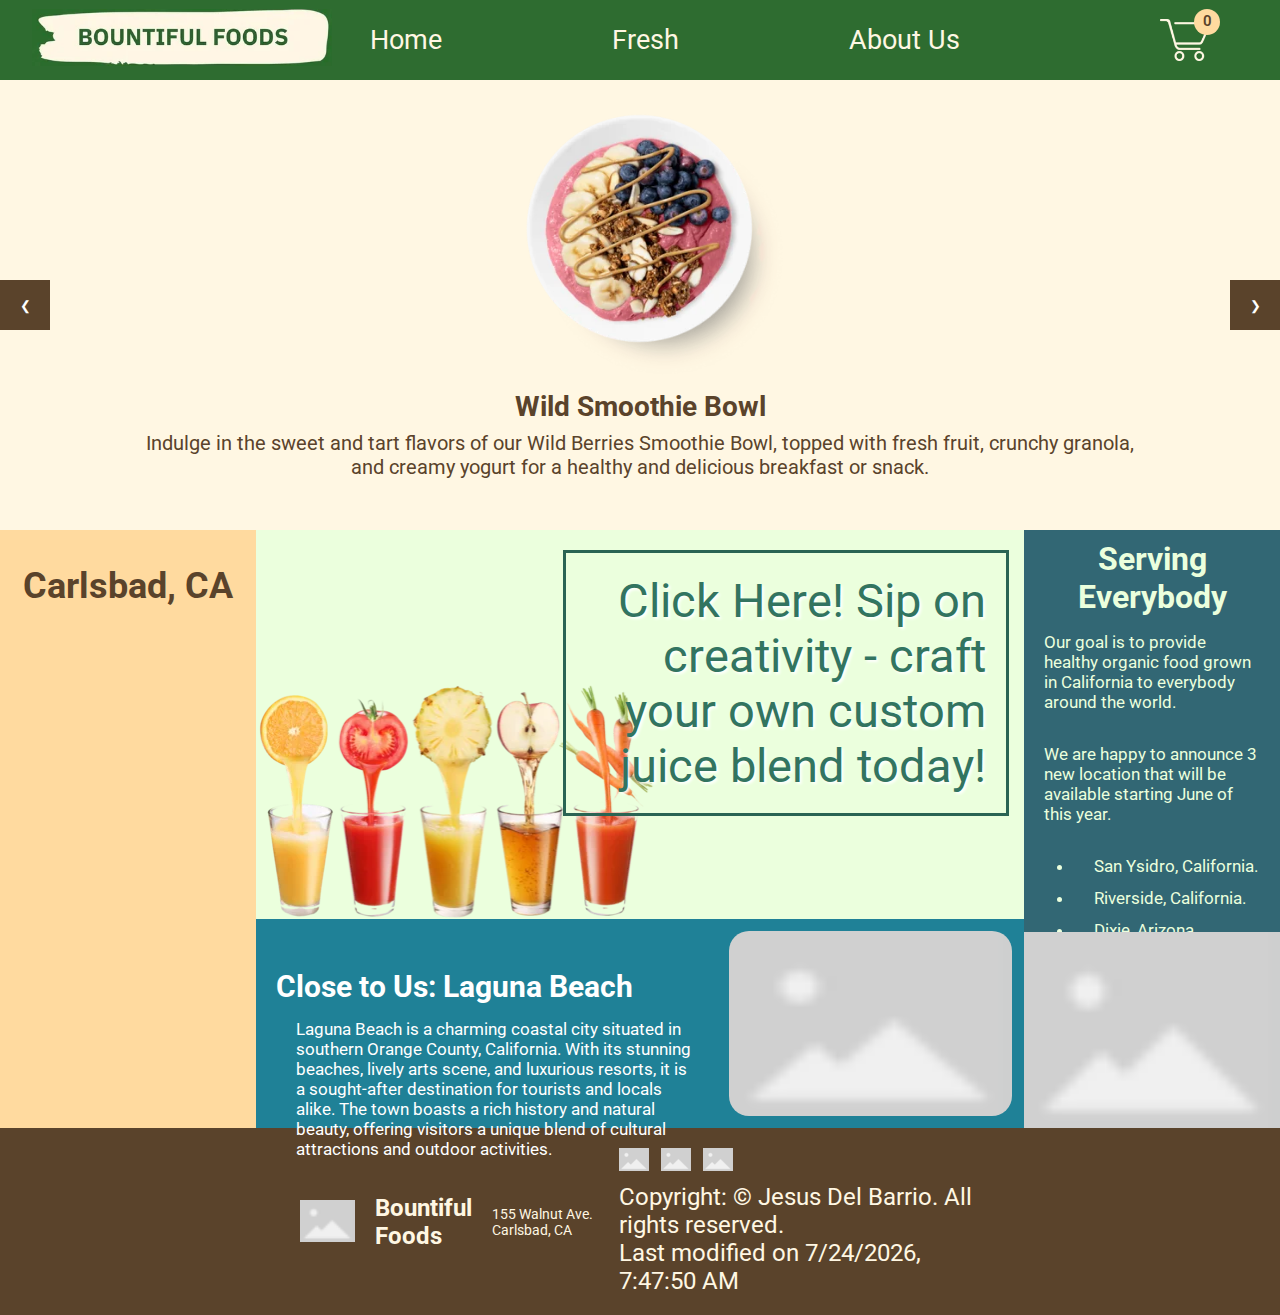
<file: index.html>
<!DOCTYPE html>
<html lang="en">
<head>
    <meta charset="UTF-8">
    <meta name="viewport" content="width=device-width, initial-scale=1.0">
    <meta name="description" content="Discover fresh, healthy, and locally sourced foods from Bountiful Foods. Our organic produce, fruit drinks, and fruit bags are made to order and conveniently available at our Carlsbad storefront and food trucks along the coast from LA to San Diego. Join us in supporting healthy eating and the bounty of local farming.">
    <meta name="keywords" content="Organic foods,
    Locally grown produce,
    Healthy eating options,
    Food trucks,
    Fresh fruit drinks">
    <meta name="author" content="Jesus Del Barrio">
    <title>Home | Bountiful Foods</title>
    <link rel="stylesheet" href="styles/large.css">
    <link rel="stylesheet" href="styles/medium.css">
    <link rel="stylesheet" href="styles/small.css">
    <link rel="icon" type="image/ico" href="images/favicon.ico">
</head>
<body>
    <header class="header">
        <nav class="navbar" id="navi">
            <a href="index.html" class="nav-logo"><img id="logo" alt="Bountiful Foods Logo" src="images/logo.webp"></a>
            <ul class="nav-menu">
                <li class="nav-item">
                    <a href="index.html" class="nav-link">Home</a>
                </li>
                <li class="nav-item">
                    <a href="fresh.html" class="nav-link">Fresh</a>
                </li>
                <li class="nav-item">
                    <a href="about_us.html" class="nav-link">About Us</a>
                </li>              
            </ul>
            <div class="cart-w">
                <div class="order-wrapper"><p class="order-counter">0</p></div>
                <img src="images/cart.png" alt="our cart">
            </div>
            <div class="hamburger">
                <span class="bar"></span>
                <span class="bar"></span>
                <span class="bar"></span>
            </div>
        </nav>
</header>
    <main>
        <div class="carousel-container">
            <div class="carousel">
              <!-- Product items will be dynamically added here -->
            </div>
            <button class="carousel-prev">&#10094;</button>
            <button class="carousel-next">&#10095;</button>
        </div>
        <div class="sections-grid">
            <div class="weather-card">
                <div class="weather-card-main">
                    <h2>Carlsbad, CA</h2>
                    <p class="temperature"></p>
                    <p class="description"></p>
                    <p class="humidity"></p>
                </div>
                <div class="forecast">
                    <div>
                        <p class="day"></p>
                        <p class="temp"></p>
                    </div>
                    <div>
                        <p class="day"></p>
                        <p class="temp"></p>
                    </div>
                    <div>
                        <p class="day"></p>
                        <p class="temp"></p>
                    </div>
                </div>
            </div>
            <div class="call-action">
                <div class="call-action-left">
                    <img src="images/call.webp" alt="Many kinds of juices">
                </div>
                <div class="call-action-right">
                    <a href="fresh.html">
                        Click Here! Sip on creativity - craft your own custom juice blend today!
                    </a>
                </div>
            </div>
            <div class="locations">
                <h2>Serving Everybody</h2>
                <p>Our goal is to provide healthy organic food grown in California to everybody around the world.</p>
                <p>We are happy to announce 3 new location that will be available starting June of this year.</p>
                <ul>
                    <li class="li-loc">San Ysidro, California.</li>
                    <li class="li-loc">Riverside, California.</li>
                    <li class="li-loc">Dixie, Arizona.</li>
                </ul>
                <img data-src="images/workers.webp" src="images/place.png" alt="Workers from Bountiful Foods" loading="lazy">
            </div>
            <div class="coastal-areas">
                <div class="coastal-text">
                    <h2>Close to Us: Laguna Beach</h2>
                    <p>Laguna Beach is a charming coastal city situated in southern Orange County, California. 
                        With its stunning beaches, lively arts scene, and luxurious resorts, it is a sought-after 
                        destination for tourists and locals alike. The town boasts a rich history and natural beauty, 
                        offering visitors a unique blend of cultural attractions and outdoor activities.</p>
                </div>
               
                <div class="coastal-img"><img data-src="images/laguna-beach.webp" src="images/place.png" alt="Laguna Beach" loading="lazy"></div>
            </div>
        </div>
    </main>
    <footer>
        <div class="footer-left">
          <img data-src="images/logof.png" src="images/place.png" alt="Logo" loading="lazy">
        </div>
        <p class="footer-name">Bountiful Foods</p>
        <p class="footer-main-loc">155 Walnut Ave. Carlsbad, CA</p>
        <div class="footer-right">
          <div class="social-media">
            <a href="https://facebook.com"><img data-src="images/facebook.png" src="images/place.png" alt="Facebook" loading="lazy"></a>
            <a href="https://twitter.com"><img data-src="images/twitter.png" src="images/place.png" alt="Twitter" loading="lazy"></a>
            <a href="https://instagram.com"><img data-src="images/instagram.png" src="images/place.png" alt="Instagram" loading="lazy"></a>
          </div>
          <div class="footer-text">
            <p>Copyright: © Jesus Del Barrio. All rights reserved.</p>
            <p id="last-mod">.</p>
          </div>
        </div>
      </footer>
      <script src="scripts/car.js"></script>
    <script src="scripts/main.js"></script>
    <script src="scripts/weather.js"></script>
</body>
</html>
</file>
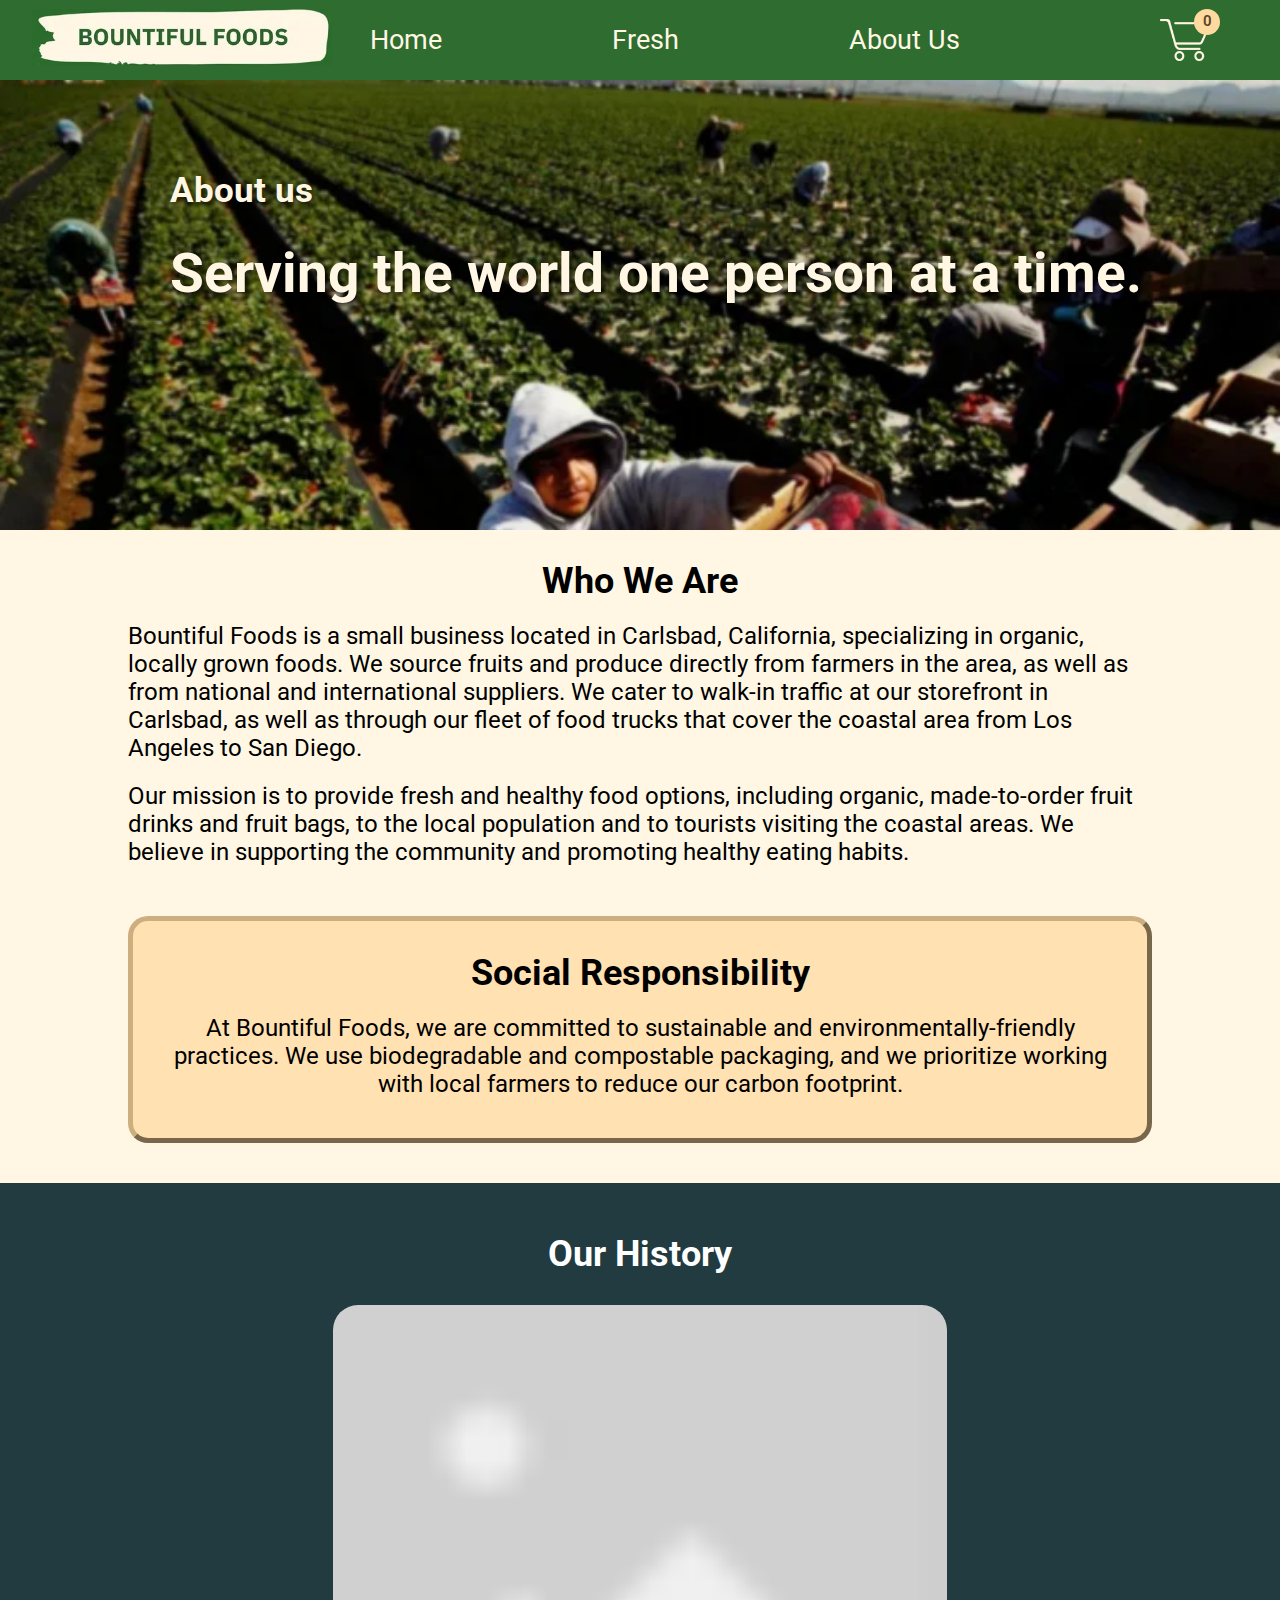
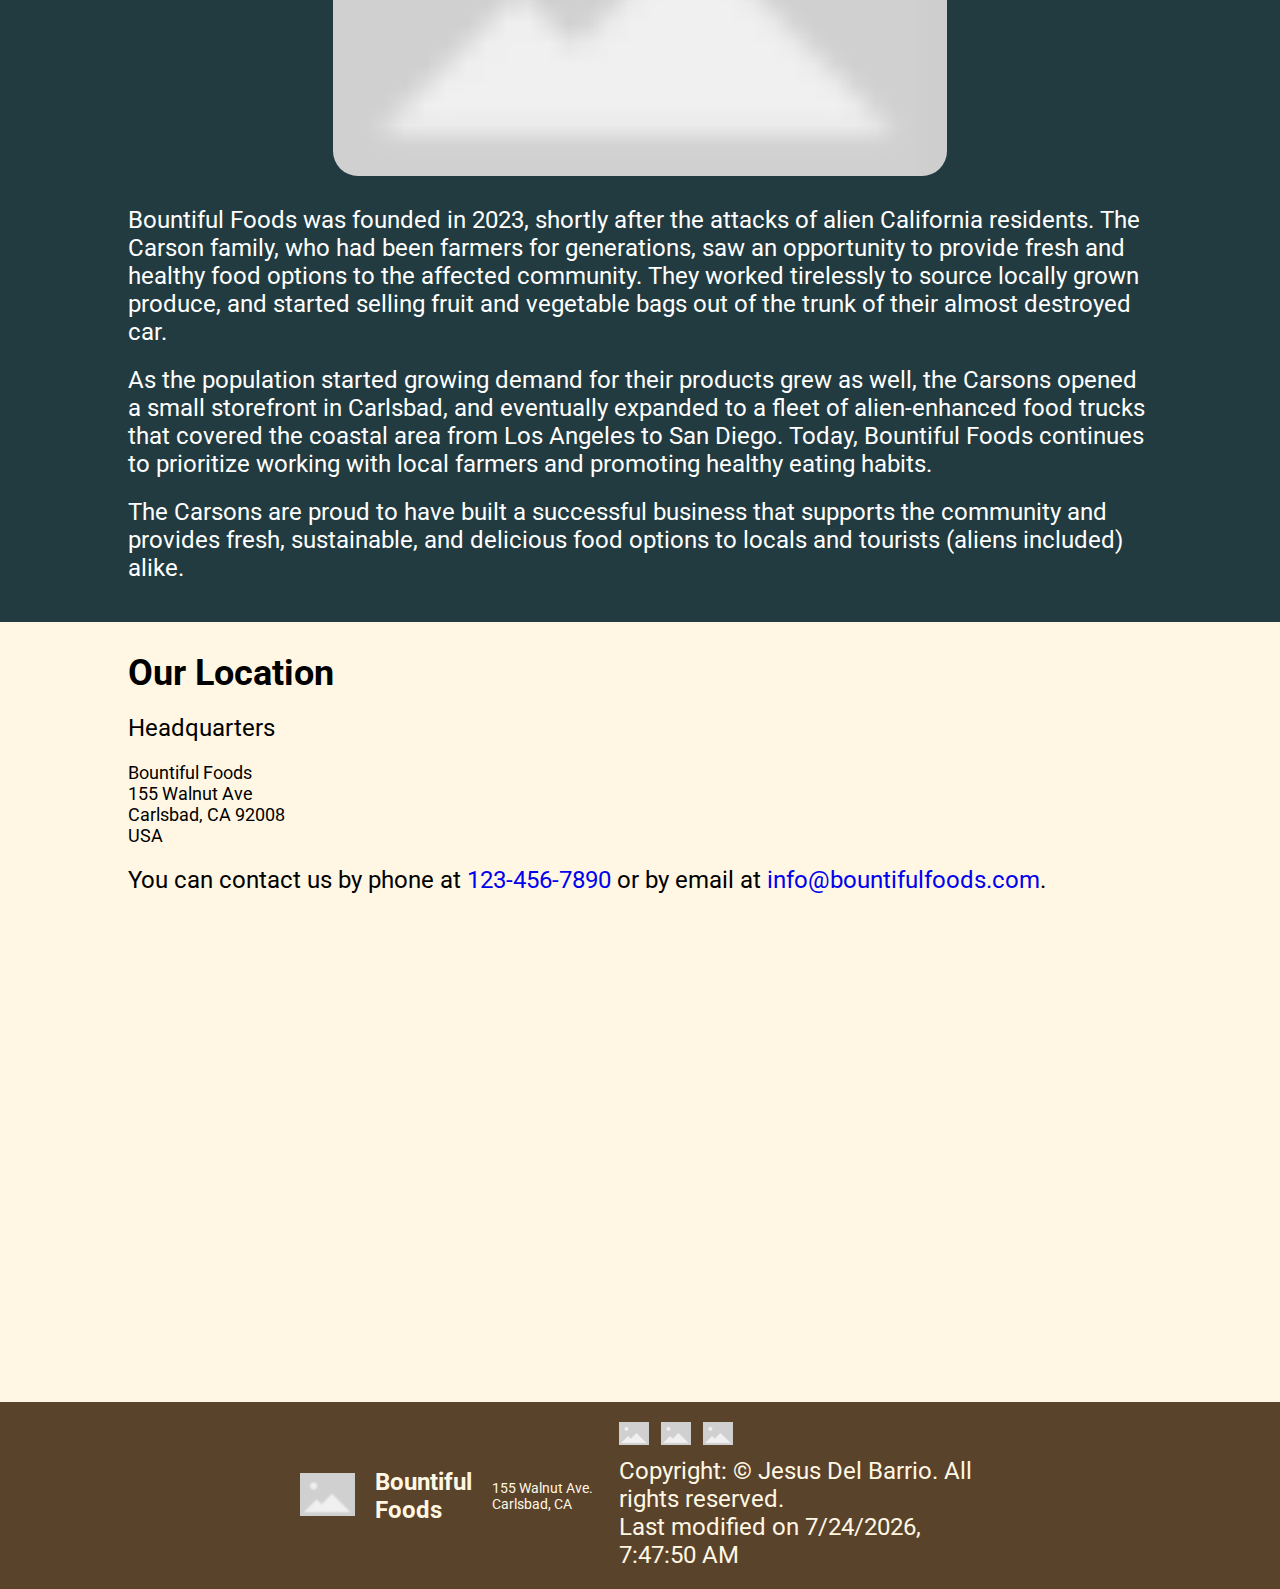
<file: about_us.html>
<!DOCTYPE html>
<html lang="en">
<head>
    <meta charset="UTF-8">
    <meta name="viewport" content="width=device-width, initial-scale=1.0">
    <meta name="description" content="Learn about Bountiful Foods, a small business specializing in organic, locally grown foods.">
    <meta name="author" content="Jesus Del Barrio">
    <title>About Us | Bountiful Foods</title>
    <link rel="stylesheet" href="styles/large.css">
    <link rel="stylesheet" href="styles/medium.css">
    <link rel="stylesheet" href="styles/small.css">
    <link rel="icon" type="image/ico" href="images/favicon.ico">
</head>
<body>
    <header class="header">
        <nav class="navbar" id="navi">
            <a href="index.html" class="nav-logo"><img id="logo" alt="Bountiful Foods Logo" src="images/logo.webp"></a>
            <ul class="nav-menu">
                <li class="nav-item">
                    <a href="index.html" class="nav-link">Home</a>
                </li>
                <li class="nav-item">
                    <a href="fresh.html" class="nav-link">Fresh</a>
                </li>
                <li class="nav-item">
                    <a href="about_us.html" class="nav-link">About Us</a>
                </li>              
            </ul>
            <div class="cart-w">
                <div class="order-wrapper"><p class="order-counter">0</p></div>
                <img src="images/cart.png" alt="our cart">
            </div>
            <div class="hamburger">
                <span class="bar"></span>
                <span class="bar"></span>
                <span class="bar"></span>
            </div>
        </nav>
</header>
    <main>
        <div class="about-main">
        <section class="about-banner">
            <div class="banner-text">
                <h3>About us</h3>
                <h1>Serving the world one person at a time. </h1>
            </div>
        </section>
        <section id="company-overview">
            <h1>Who We Are</h1>
            <p>Bountiful Foods is a small business located in Carlsbad, California, specializing in organic, locally grown foods. We source fruits and produce directly from farmers in the area, as well as from national and international suppliers. We cater to walk-in traffic at our storefront in Carlsbad, as well as through our fleet of food trucks that cover the coastal area from Los Angeles to San Diego.</p>
            <p>Our mission is to provide fresh and healthy food options, including organic, made-to-order fruit drinks and fruit bags, to the local population and to tourists visiting the coastal areas. We believe in supporting the community and promoting healthy eating habits.</p>
        </section>

        <section id="social-responsibility">
            <h1>Social Responsibility</h1>
            <p>At Bountiful Foods, we are committed to sustainable and environmentally-friendly practices. We use biodegradable and compostable packaging, and we prioritize working with local farmers to reduce our carbon footprint.</p>
        </section>

        <section id="history">
            <h1>Our History</h1>
            <img data-src="images/carson_sr.webp" src="images/place.png" alt="Tucker Carson emerging from the field" loading="lazy">
            <p>Bountiful Foods was founded in 2023, shortly after the attacks of alien California residents. The Carson family, who had been farmers for generations, saw an opportunity to provide fresh and healthy food options to the affected community. They worked tirelessly to source locally grown produce, and started selling fruit and vegetable bags out of the trunk of their almost destroyed car.</p>
            <p>As the population started growing demand for their products grew as well, the Carsons opened a small storefront in Carlsbad, and eventually expanded to a fleet of alien-enhanced food trucks that covered the coastal area from Los Angeles to San Diego. Today, Bountiful Foods continues to prioritize working with local farmers and promoting healthy eating habits.</p>
            <p>The Carsons are proud to have built a successful business that supports the community and provides fresh, sustainable, and delicious food options to locals and tourists (aliens included) alike.</p>
        </section>

        <section id="location">
            <h2>Our Location</h2>
            <p>Headquarters</p>
            <address>
                Bountiful Foods<br>
                155 Walnut Ave<br>
                Carlsbad, CA 92008<br>
                USA<br>
            </address>
            <p>You can contact us by phone at <a href="tel:123-456-7890">123-456-7890</a> or by email at <a href="mailto:info@bountifulfoods.com">info@bountifulfoods.com</a>.</p>
            <iframe src="https://www.google.com/maps/embed?pb=!1m18!1m12!1m3!1d13428.456062173814!2d-117.35070841732735!3d33.163647257465355!2m3!1f0!2f0!3f0!3m2!1i1024!2i768!4f13.1!3m3!1m2!1s0x80dc707ee559fde7%3A0x77f369bfe1fd052!2s155%20Walnut%20Ave%2C%20Carlsbad%2C%20CA%2092008%2C%20USA!5e0!3m2!1sen!2sus!4v1650053069852!5m2!1sen!2sus" width="600" height="450" style="border:0;" allowfullscreen="" loading="lazy"></iframe>
        </section>
    </div>
    </main>
    <footer>
        <div class="footer-left">
          <img data-src="images/logof.png" src="images/place.png" alt="Logo" loading="lazy">
        </div>
        <p class="footer-name">Bountiful Foods</p>
        <p class="footer-main-loc">155 Walnut Ave. Carlsbad, CA</p>
        <div class="footer-right">
          <div class="social-media">
            <a href="https://facebook.com"><img data-src="images/facebook.png" src="images/place.png" alt="Facebook" loading="lazy"></a>
            <a href="https://twitter.com"><img data-src="images/twitter.png" src="images/place.png" alt="Twitter" loading="lazy"></a>
            <a href="https://instagram.com"><img data-src="images/instagram.png" src="images/place.png" alt="Instagram" loading="lazy"></a>
          </div>
          <div class="footer-text">
            <p>Copyright: © Jesus Del Barrio. All rights reserved.</p>
            <p id="last-mod">.</p>
          </div>
        </div>
      </footer>
    <script src="scripts/main.js"></script>
</body>
</html>
</file>
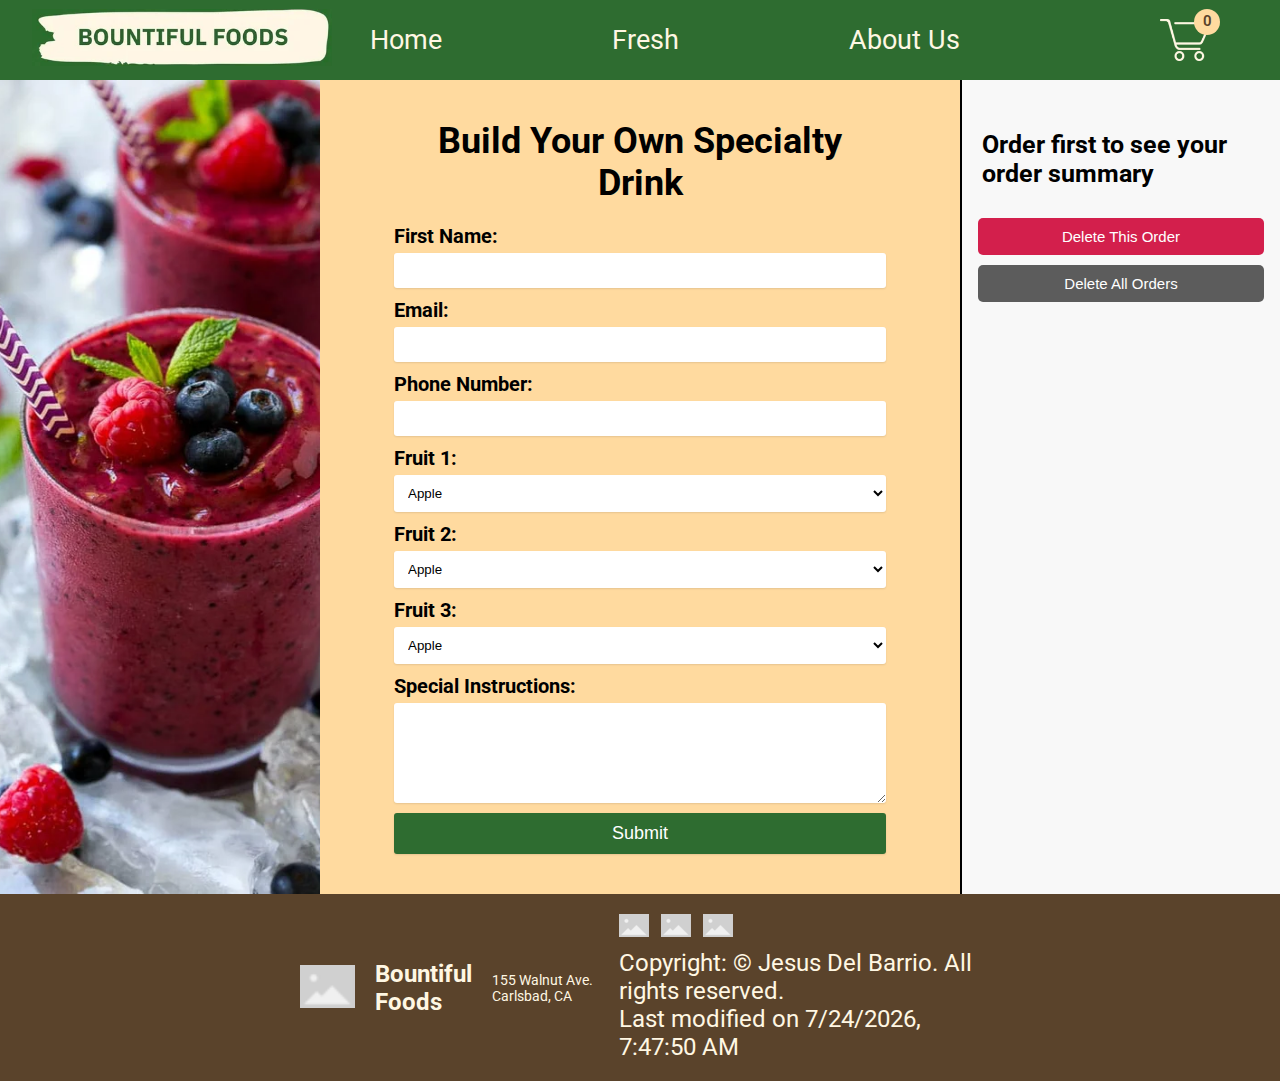
<file: fresh.html>
<!DOCTYPE html>
<html lang="en">
<head>
    <meta charset="UTF-8">
    <meta name="viewport" content="width=device-width, initial-scale=1.0">
    <meta name="description" content="Looking for a healthy and refreshing beverage option? Try our site, where you can create your own fresh fruit drink and have it delivered straight to your doorstep in Los Angeles and the surrounding areas. With a wide variety of fruits to choose from, you can mix and match to create your perfect drink. Say goodbye to sugary sodas and hello to delicious, natural refreshment. Order now and quench your thirst with the best that nature has to offer.">
    <meta name="keywords" content="fresh fruit drink,
    DIY drinks,
    organic ingredients,
    LA delivery,
    healthy beverages,
    made to order,
    customized drinks,
    fruit smoothies,
    home delivery,
    online ordering">
    <meta name="author" content="Jesus Del Barrio">
    <title>Fresh | Bountiful Foods</title>
    <link rel="stylesheet" href="styles/large.css">
    <link rel="stylesheet" href="styles/medium.css">
    <link rel="stylesheet" href="styles/small.css">
    <link rel="icon" type="image/ico" href="images/favicon.ico">
</head>
<body>
    <header class="header">
        <nav class="navbar" id="navi">
          <a href="index.html" class="nav-logo"><img id="logo" alt="Bountiful Foods Logo" src="images/logo.webp"></a>
            <ul class="nav-menu">
                <li class="nav-item">
                    <a href="index.html" class="nav-link">Home</a>
                </li>
                <li class="nav-item">
                    <a href="fresh.html" class="nav-link">Fresh</a>
                </li>
                <li class="nav-item">
                    <a href="about_us.html" class="nav-link">About Us</a>
                </li>              
            </ul>
            <div class="cart-w">
                <div class="order-wrapper"><p class="order-counter">0</p></div>
                <img src="images/cart.png" alt="our cart">
            </div>
            <div class="hamburger">
                <span class="bar"></span>
                <span class="bar"></span>
                <span class="bar"></span>
            </div>
        </nav>
</header>
    <main>
        
<div class="fresh-main">
    <div class="img-cont"></div>

      <div class="fresh-form">

        <h1>Build Your Own Specialty Drink</h1>
        <form>
          <label for="first-name">First Name:</label>
          <input type="text" id="first-name" name="first-name" required><br>
    
          <label for="email">Email:</label>
          <input type="email" id="email" name="email" required><br>
    
          <label for="phone">Phone Number:</label>
          <input type="tel" id="phone" name="phone" required><br>
    
          <label for="fruit1">Fruit 1:</label>
          <select id="fruit1" name="fruit1">
            <!-- Populate with fruits from JSON -->
          </select><br>
    
          <label for="fruit2">Fruit 2:</label>
          <select id="fruit2" name="fruit2">
            <!-- Populate with fruits from JSON -->
          </select><br>
    
          <label for="fruit3">Fruit 3:</label>
          <select id="fruit3" name="fruit3">
            <!-- Populate with fruits from JSON -->
          </select><br>
    
          <label for="instructions">Special Instructions:</label>
          <textarea id="instructions" name="instructions"></textarea><br>
    
          <input type="submit" value="Submit">
        </form>
      </div>
      <div class="receipt-grid">
       <div class="receipt">
        <h2>Order first to see your order summary</h2>
      </div>
        <div class="order-but">
        <button class="but-last">Delete This Order</button>
        <button class="but-all">Delete All Orders</button>
       </div>
      </div>
    </div>
    </main>
    <footer>
        <div class="footer-left">
          <img data-src="images/logof.png" src="images/place.png" alt="Logo" loading="lazy">
        </div>
        <p class="footer-name">Bountiful Foods</p>
        <p class="footer-main-loc">155 Walnut Ave. Carlsbad, CA</p>
        <div class="footer-right">
          <div class="social-media">
            <a href="https://facebook.com"><img data-src="images/facebook.png" src="images/place.png" alt="Facebook" loading="lazy"></a>
            <a href="https://twitter.com"><img data-src="images/twitter.png" src="images/place.png" alt="Twitter" loading="lazy"></a>
            <a href="https://instagram.com"><img data-src="images/instagram.png" src="images/place.png" alt="Instagram" loading="lazy"></a>
          </div>
          <div class="footer-text">
            <p>Copyright: © Jesus Del Barrio. All rights reserved.</p>
            <p id="last-mod">.</p>
          </div>
        </div>
      </footer>
      
    <script src="scripts/main.js"></script>
    <script src="scripts/form.js"></script>
</body>
</html>
</file>
<file: styles/large.css>
@import url('https://fonts.googleapis.com/css2?family=Roboto:ital,wght@0,500;1,400&display=swap');

* {
    margin: 0;
    padding: 0;
    box-sizing: border-box;
}

html {
    font-size: 62.5%;
    font-family: 'Roboto', sans-serif;
}

li {
    list-style: none;
}
#logo{
    width: 300px;
    margin-bottom: 1%;
    margin-left: 10%;
}
a {
    text-decoration: none;
}

.navbar {
    display: grid;
    grid-template-columns: 1fr 1fr 1fr 1fr;
    justify-content: space-between;
    align-items: center;
    height: 80px;
    background-color: #2e6c30;
}
.hamburger {
    display: none;
}

.bar {
    display: block;
    width: 25px;
    height: 3px;
    margin: 5px auto;
    -webkit-transition: all 0.3s ease-in-out;
    transition: all 0.3s ease-in-out;
    background-color: #fff7e3;
}
.nav-menu {
    display: flex;
    justify-content: space-between;
    align-items: center;
    grid-column: 2/4;
    grid-row: 1/2;
}

.nav-item {
    margin-left: 5rem;
}

.nav-link{
  position: relative;
  font-size: 2.7rem;
  color: #fff7e3;
}

.nav-link:hover{
  color: #ffda9f;
}

.cart-w{
    grid-column: 4/5;
    position: relative;
    width: 60px;
    margin-left: 200px;
    display: flex;
}
.cart-w img {
    width: 50px;
    z-index: 1;
}
.order-wrapper{
  position: absolute;
  top:-10px;
  right: 0;
  background-color: #ffda9f;
  border-radius: 100%;
  width: 26px;
  height: 26px;
  z-index: 2;
  display: flex;
  justify-content: space-around;
}
.order-counter{
  color: #5a432b;
  font-weight: 600;
  font-size: 15px;
  text-align: center;
  margin-top: 3px;
}

.carousel-container {
  position: relative;
  width: 100%;
  overflow: hidden;
  height: 450px;
}

.carousel {
  display: flex;
  transition: transform 0.3s ease-in-out;
  height: 100%;
  width: 100%;
}

.carousel-item {
  flex: 0 0 auto;
  width: 100%;
  background-color: #fff7e3;
  margin-bottom: 30px;
  height: 100%;
}

.carousel-item img {
  height: 310px;
  margin: 0 auto;
  display: block;
}

.carousel-item p{
  font-size:20px;
  text-align: center;
  color: #5a432b;
  padding: 0 10%;
  margin-bottom: 20px;
}
.carousel-item h3{
  font-size: 28px;
  text-align: center;
  color: #5a432b;
  margin-bottom: 8px;
}

.carousel-prev,
.carousel-next {
  position: absolute;
  top: 50%;
  transform: translateY(-50%);
  width: 50px;
  height: 50px;
  background-color: #5a432b;
  color: white;
  border: none;
  outline: none;
  cursor: pointer;
}

.carousel-prev {
  left: 0;
}

.carousel-next {
  right: 0;
}

.sections-grid{
  display: grid;
  width: 100%;
  grid-template-columns: 1fr 60% 1fr;
  grid-template-rows: 65% 35%;
}
.weather-card{
  background-color: #ffda9f;
  grid-column: 1/2;
  grid-row: 1/3;
  display:grid;
  grid-template-columns: 1fr;
  grid-template-rows: 45% 55%;
  padding: 15px 15px;
  height: 100%;
}
.weather-card-main{
  margin-top: 20px;
}
.weather-card-main img {
  width: 100px;
  background-color: #fff7e3;
  border-radius: 35%;
  border: #c5beae 2px solid;
  display: block;
  margin: 10px auto 15px auto;
}
.weather-card .forecast div img {
  width: 60px;
  background-color:  #fff7e3;
  border-radius: 35%;
  border: none;
  display: block;
  margin: 0 auto;
}
.weather-card h2 {
  font-size: 36px;
  margin: 0;
  text-align: center;
  color: #5a432b;
}
.weather-card p {
  font-size: 23px;
  text-align: center;
  color: #5a432b;
}
.weather-card-main .temperature{
  font-size: 45px;
  text-align: center;
  color: #5a432b;
}
.weather-card .forecast {
  display: flex;
  flex-direction: column;
  align-items: center;
  padding: 10px 0px 0px 0px;
}
.weather-card .forecast .day {
  font-size: 18px;
  text-align: center;
}
.weather-card .forecast .temp {
  font-size: 24px;
  text-align: center;
}

.call-action{
  background-color: rgb(235, 255, 221);
  grid-column: 2/3;
  grid-row: 1/2;
  display: grid;
  grid-template-columns: 40% 60%;
}
.call-action-left{
grid-column: 1/2;
position: relative;
}
.call-action-left img{
  width:130%;
  position:absolute;
  bottom: 0px;
}
.call-action-right{
grid-column: 2/3;
text-align: end;
z-index: 1;
}
.call-action-right:hover{
  grid-column: 2/3;
  text-align: end;
  z-index: 4;
  }
.call-action-right a{
  font-size: 47px;
  display: block;
  text-decoration: none;
  margin: 20px 15px 7% 0;
  color: rgb(50, 116, 96);
  border: rgb(42, 100, 83) solid 3px;
  padding: 20px 20px 20px 20px;
  transition: all 0.2s ease-in-out;
  text-shadow: 2px 2px 3px white;
}
.call-action-right a:hover{
  font-size: 49px;
  display: block;
  text-decoration: none;
  margin: 25px 15px 7% 0;
  background-color: rgb(50, 116, 96);
  color: rgb(235, 255, 221);
  border-radius: 20px;
  text-shadow: none;
  padding: 20px 20px 20px 20px;border: none;
  z-index: 3;
}
.locations{
  background-color: rgb(50, 103, 116);
  grid-column: 3/4;
  grid-row: 1/3;
  position: relative;
}
.locations img {
  width: 100%;
  position: absolute;
  bottom: 0;
  right: 0;
}
.locations h2{
font-size: 32px;
color:  rgb(235, 255, 221) ;
text-align: center;
margin-top: 10px;
margin-bottom: 10px;
}
.locations ul li{
    list-style-type: disc; /* disc creates a filled bullet point */
    color:  rgb(235, 255, 221) ;
    margin-left: 50px;
}
.locations li, .locations p{
  font-size: 17px;
  color:  rgb(235, 255, 221) ;
  padding: 6px 20px 6px 20px;
}
.coastal-areas {
  background-color: rgb(31, 129, 151);
  grid-column: 2/3;
  grid-row: 2/3;
  display: flex;
}
.coastal-text {
flex-basis: 60%;
padding: 20px;
color: #ffffff;
}
.coastal-areas h2{
  font-size: 30px;
  margin-bottom: 15px;
}
.coastal-areas p{
  font-size: 17px;
  margin-left: 20px;
}
.coastal-img {
  flex-basis: 40%;
  padding: 12px;
  display: flex;
}
.coastal-areas img {
  width: 100%;
  display: block;
  border-radius: 20px;
}


footer {
  display: flex;
  justify-content: space-between;
  align-items: center;
  padding: 20px 300px;
  background-color:#5a432b;
  color: #fff7e3;
}

.footer-left {
  margin-right: 20px;
  width: 80px;
}
.footer-left img{
  width: 100%;
}

.footer-name {
  font-size: 24px;
  font-weight: bold;
  margin: 0;
}

.footer-main-loc {
  margin: 5px 0;
  font-size:14px ;
}

.social-media img {
  width: 30px;
  margin-right: 10px;
}

.footer-text {
  font-size: 14px;
  margin-top: 10px;

}

.footer-text p {
  margin: 0;
}



h1 {
  font-size: 28px;
  text-align: center;
  margin-bottom: 20px;
}

form {
  display: flex;
  flex-wrap: wrap;
  justify-content: space-between;
  margin-bottom: 20px;
}

label {
  font-weight: bold;
  margin-bottom: 5px;
  flex-basis: 100%;
  font-size: 20px;
}

input,
select,
textarea {
  width: 100%;
  padding: 10px;
  margin-bottom: 10px;
  border-radius: 3px;
  border: none;
  background-color: #ffffff;
  box-shadow: 0px 1px 2px rgba(0, 0, 0, 0.1);
}

input[type="submit"] {
  background-color: #2e6c30;
  color: #ffffff;
  padding: 10px 20px;
  font-size: 18px;
  border: none;
  border-radius: 3px;
  cursor: pointer;
}

input[type="submit"]:hover {
  background-color: #255427;
}

textarea {
  height: 100px;
}

.fresh-main {
  display: grid;
  grid-template-columns: 1fr 1fr 1fr 1fr;
  min-height: 700px;
  background-color: #ffda9f;
}
.fresh-main .img-cont {
  grid-column: 1/2;
  width: 100%;
  background-image: url('../images/sms.webp');
  background-position: center center;
  background-repeat: no-repeat;
  background-size: cover;
}

.fresh-form {
  padding: 1rem;
  background-color: #ffda9f;
  grid-column: 2/4;
  width: 80%;
  margin: 0 auto;
  border-radius: 5px;
}
.fresh-form form{
  width: 100%;
}

.receipt-grid{
  height: 100%;
  background-color: #f8f8f8;
  border-left: 2px solid black;
}

.receipt {
  grid-column: 4/5;
  padding: 1rem;
  padding: 20px 20px;
}
.receipt h2{
font-size: 25px;
margin-bottom: 10px;

}
.receipt p{
  font-size: 20px;
  margin-bottom: 5px;
}
.order-but {
  display: flex;
  flex-direction: column;
  align-items: center;
  justify-content: center;
}

.but-last, .but-all {
  width: 90%;
  margin-bottom: 10px;
}

.but-last {
  background-color: #d31f4c;
  color: #fff;
  border: none;
  padding: 10px;
  border-radius: 5px;
  font-size: 1.5em;
  cursor: pointer;
}

.but-all {
  background-color: #5c5c5c;
  color: white;
  border: none;
  padding: 10px;
  border-radius: 5px;
  font-size: 1.5em;
  cursor: pointer;
}


/* Styles for the about page */

.about-main {
  background-color: #fff7e3;
  margin: 0 auto;
}

.about-banner{
  width: 100%;
  height: 450px;
  position: relative;
  background-color: #5a432b;
  background-image: url('../images/fworki.webp');
  background-size: cover;
}

.banner-text{
  position: absolute;
  top: 20%;
  left: 170px;
  color:#fff7e3;
  text-shadow: 3px 3px 5px rgba(0, 0, 0, 0.635);
}

.banner-text h3{
  font-size: 35px;
}
.banner-text h1{
  font-size: 55px;
}

.about-main img{
  width: 600px;
}
h1, h2 {
  font-weight: bold;
  margin-top: 30px;
  margin-bottom: 20px;
  font-size: 36px;
}
#social-responsibility{
  background-color: #ffe1b2;
  padding: 1px 40px 20px 40px;
  border:5px #cdaf7f outset;
  border-radius: 20px;
  margin-top: 50px;
}
#social-responsibility p{
  text-align: center;
}
p {
  margin-bottom: 20px;
  font-size: 24px;
}

section {
  margin-bottom: 60px;
  width: 80%;
  margin: 0 auto;
}

#history{
  width: 100%;
  background-color: rgb(33, 59, 65);
  padding: 20px 10%;
  margin-top: 40px;
  color: #ffffff;
}

#history img{
  display: block;
  margin: 30px auto;
  width: 60%;
  border-radius: 25px;
}

#location{
  height: 750px ;
}
address {
  font-style: normal;
  font-size: 18px;
  margin-bottom: 20px;
}

iframe {
  margin-top: 20px;
  border: 0;
  width: 100%;
  height: 400px;
}
</file>
<file: styles/medium.css>
@media only screen and (min-width: 605px) and (max-width: 1189px) {
    .nav-menu {
        position: fixed;
        right: 100%;
        top: 8.8rem;
        flex-direction: column;
        background-color: #3d833f;
        width: 100%;
        border-radius: 0px 0px 10px 10px;
        text-align: center;
        transition: 0.3s;
        box-shadow:
            0 10px 27px rgba(0, 0, 0, 0.05);
    }
    .nav-menu.active {
        right: 0;
        z-index: 5;
    }
    .navbar{
        display:grid;
        grid-template-columns: 40% 1fr 1fr;
        height: 90px
    }
    .nav-link:hover {
       color: #ffda9f;
      }
      .nav-link::before {
       display: none;
       transition: 0.2s ease-in-out; 
      }
      
      .nav-link:hover::before {
        display: none;
      }
      
    .date{
        grid-row: 2/3;
        grid-column: 1/4;
        text-align: center;
        font-size: 1.5em;
    }
    .date p {
        padding-top: 2px;
        padding-bottom: 2px;
        font-size: 20px;
    }

    #logo{
    width: 90%;
    }
    .nav-item {
        margin: 2.5rem 0;
    }
    .nav-logo img{
        margin-top: 8px;
    }
    .cart-w{
        grid-column: 2/3;
        margin-left: 85%;
    }
    .cart-w img {
        width: 50px;
    }

    .hamburger {
        display: block;
        cursor: pointer;
        grid-column: 3/4;
    }
    .bar {
        display: block;
        width: 40px;
        height: 5px;
    }
    .hamburger.active .bar:nth-child(2) {
        opacity: 0;
    }
    
    .hamburger.active .bar:nth-child(1) {
        transform: translateY(10px) rotate(45deg);
    }
    
    .hamburger.active .bar:nth-child(3) {
        transform: translateY(-10px) rotate(-45deg);
    } 
    .carousel-item p{
        font-size:16px;
        text-align: center;
        color: #5a432b;
        padding: 0 10%;
        margin-bottom: 20px;
      }
      .carousel-item h3{
        font-size: 28px;
        text-align: center;
        color: #5a432b;
        margin-bottom: 8px;
      }
      
    .sections-grid{
        display: grid;
        grid-template-columns: 1fr 1fr;
        grid-template-rows: 410px 1fr 600px;
      }
      .call-action{
        background-color: rgb(235, 255, 221);
        grid-column: 1/3;
        grid-row: 1/2;
        display: flex;
        flex-direction: column;
      }
      .call-action-left{
        position: static;
        width: 90%;
        height: 45%;
        margin: 0 auto;
        order: 2;
        z-index: 2;
      }
      .call-action-left img{
        height:100%;
        width: auto;
        position: static;
        display: block;
        margin: 0 auto;
      }
      .call-action-right{
      grid-column: 2/3;
      text-align: center;
      order: 1;
      z-index: 2;
      }
      .call-action-right:hover{
        grid-column: 2/3;
        text-align: end;
        z-index: 4;
        }
      .call-action-right a{
        font-size: 40px;
        display: block;
        text-decoration: none;
        margin: 20px 6px 10px 6px;
        color: rgb(50, 116, 96);
        border: rgb(42, 100, 83) solid 3px;
        padding: 20px 20px 20px 20px;
        transition: all 0.2s ease-in-out;
        text-shadow: 2px 2px 3px white;
      }
      .call-action-right a:hover{
        font-size: 40px;
        display: block;
        text-decoration: none;
        text-align: center;
        margin: 20px 6px 10px 6px;
        background-color: rgb(50, 116, 96);
        color: rgb(235, 255, 221);
        border-radius: 20px;
        text-shadow: none;
        padding: 20px 20px 20px 20px;
        border: none;
        z-index: 0;
      }
      .locations{
        background-color: rgb(100, 107, 206);
        grid-column: 2/3;
        grid-row: 3/4;
      }
      .coastal-areas {
        background-color: rgb(31, 129, 151);
        grid-column: 1/3;
        grid-row: 2/3;
        display: flex;
        flex-direction: column;
      }
      .coastal-text {
      flex-basis: auto;
      padding: 20px;
      color: #ffffff;
      }
      .coastal-areas h2{
        font-size: 30px;
        margin-bottom: 15px;
      }
      .coastal-areas p{
        font-size: 25px;
        margin-left: 20px;
      }
      .coastal-img {
        flex-basis:auto;
        padding: 12px;
        display: flex;
        width: 100%;
        margin-bottom: 20px;
      }
      .coastal-areas img {
        height: 100%;
        width: 80%;
        display: block;
        border-radius: 20px;
        margin: 0 auto;
      }

      .weather-card{
        background-color: #ffda9f;
        grid-column: 1/2;
        grid-row: 3/4;
        display:grid;
        grid-template-columns: 1fr;
        grid-template-rows: 45% 55%;
        padding: 15px 15px;
        height: 100%;
      }
      .weather-card-main{
        margin-top: 20px;
      }
      .weather-card-main img {
        width: 70px;
        background-color: #fff7e3;
        border-radius: 35%;
        border: #c5beae 2px solid;
        display: block;
        margin: 10px auto 15px auto;
      }
      .weather-card .forecast div img {
        width: 40px;
        background-color:  #fff7e3;
        border-radius: 35%;
        border: none;
        display: block;
        margin: 0 auto;
      }
      .weather-card h2 {
        font-size: 36px;
        margin: 0;
        text-align: center;
        color: #5a432b;
      }
      .weather-card p {
        font-size: 23px;
        text-align: center;
        color: #5a432b;
      }
      .weather-card-main .temperature{
        font-size: 45px;
        text-align: center;
        color: #5a432b;
      }
      .weather-card .forecast {
        display: flex;
        flex-direction: column;
        align-items: center;
        padding: 20px 0px 0px 0px;
      }
      .weather-card .forecast .day {
        font-size: 18px;
        text-align: center;
      }
      .weather-card .forecast .temp {
        font-size: 24px;
        text-align: center;
      }

      .locations{
        background-color: rgb(50, 103, 116);
        grid-column: 2/3;
        grid-row: 3/4;
        position: relative;
      }
      .locations img {
        width: 80%;
        position: absolute;
        bottom: 0;
        right: 0;
      }
      .locations h2{
      font-size: 32px;
      color:  rgb(235, 255, 221) ;
      text-align: center;
      margin-top: 10px;
      margin-bottom: 10px;
      }
      .locations ul li{
          list-style-type: disc; /* disc creates a filled bullet point */
          color:  rgb(235, 255, 221) ;
          margin-left: 50px;
      }
      .locations li, .locations p{
        font-size: 19px;
        color:  rgb(235, 255, 221) ;
        padding: 6px 20px 6px 20px;
      }

      footer {
        display: flex;
        justify-content: space-between;
        align-items: center;
        padding: 20px 10%;
        background-color:#5a432b;
        color: #fff7e3;
      }
      
      .footer-left {
        margin-right: 20px;
        width: 80px;
      }
      .footer-left img{
        width: 100%;
      }
      
      .footer-name {
        font-size: 24px;
        font-weight: bold;
        margin: 0;
      }
      
      .footer-main-loc {
        margin: 5px 0;
        font-size:14px ;
      }
      
      .social-media img {
        width: 30px;
        margin-right: 10px;
      }
      
      .footer-text {
        font-size: 14px;
        margin-top: 10px;
      
      }
      
      .footer-text p {
        margin: 0;
      }
      .banner-text{
        position: absolute;
        top: 25%;
        left: 3%;
        color:#fff7e3;
        text-shadow: 3px 3px 5px rgba(0, 0, 0, 0.635);
      }
      .banner-text h3{
        font-size: 30px;
      }
      .banner-text h1{
        font-size: 40px;
      }
      

}
</file>
<file: styles/small.css>
@media screen and (max-width: 604px) {
    .nav-menu {
        position: fixed;
        right: 100%;
        top: 10.5rem;
        flex-direction: column;
        background-color: #3d833f;
        width: 100%;
        border-radius: 0px 0px 10px 10px;
        text-align: center;
        transition: 0.3s;
        box-shadow:
            0 10px 27px rgba(0, 0, 0, 0.05);
    }
    .nav-menu.active {
        right: 0;
        z-index: 5;
    }
    .navbar{
        display:grid;
        grid-template-columns: 50% 1fr 1fr;
        height: 110px
    }
    .nav-link:hover {
       color: #ffda9f;
      }
      .nav-link::before {
       display: none;
       transition: 0.2s ease-in-out; 
      }
      
      .nav-link:hover::before {
        display: none;
      }
    .date{
        grid-row: 2/3;
        grid-column: 1/4;
        text-align: center;
        font-size: 1.5em;
    }
    .date p {
        padding-top: 2px;
        padding-bottom: 2px;
        font-size: 20px;
    }

    #logo{
    width: 180px;
    }
    .nav-item {
        margin: 2.5rem 0;
    }
    .nav-logo img{
        margin-top: 8px;
    }
    .cart-w{
      grid-column: 2/3;
      margin-left: 55%;
  }
  .cart-w img {
      width: 50px;
  }


    .hamburger {
        display: block;
        cursor: pointer;
        grid-column: 3/4;
    }
    .bar {
        display: block;
        width: 40px;
        height: 5px;
        margin-right: 30px;
    }
    .hamburger.active .bar:nth-child(2) {
        opacity: 0;
    }
    
    .hamburger.active .bar:nth-child(1) {
        transform: translateY(10px) rotate(45deg);
    }
    
    .hamburger.active .bar:nth-child(3) {
        transform: translateY(-10px) rotate(-45deg);
    } 

    .carousel-container {
        position: relative;
        width: 100%;
        overflow: hidden;
        height: 500px;
      }
      
      .carousel {
        display: flex;
        transition: transform 0.3s ease-in-out;
      }
      
      .carousel-item {
        flex: 0 0 auto;
        width: 100%;
        background-color: #fff7e3;
        padding-bottom: 30px;
      }
      
      .carousel-item img {
        height: 350px;
        margin: 0 auto;
        display: block;
      }
      
      .carousel-item p{
        font-size:16px;
        text-align: center;
        color: #5a432b;
        padding: 7px;
      }
      .carousel-item h3{
        font-size: 26px;
        text-align: center;
        color: #5a432b;
        margin-bottom: 8px;
      }

    .sections-grid{
        display: flex;
        flex-direction: column;
      }
      .weather-card{
        background-color: #ffda9f;
        grid-column: 1/2;
        grid-row: 3/4;
        display:grid;
        grid-template-columns: 1fr;
        grid-template-rows: 45% 55%;
        padding: 15px 15px;
        height: 100%;
        order: 2;
      }
      .weather-card-main{
        margin-top: 10px;
      }
      .weather-card-main img {
        width: 70px;
        background-color: #fff7e3;
        border-radius: 35%;
        border: #c5beae 2px solid;
        display: block;
        margin: 10px auto 15px auto;
      }
      .weather-card .forecast div img {
        width: 40px;
        background-color:  #fff7e3;
        border-radius: 35%;
        border: none;
        display: block;
        margin: 5px auto;
      }
      .weather-card h2 {
        font-size: 26px;
        margin: 0;
        text-align: center;
        color: #5a432b;
      }
      .weather-card p {
        font-size: 18px;
        text-align: center;
        color: #5a432b;
      }
      .weather-card-main .temperature{
        font-size: 30px;
        text-align: center;
        color: #5a432b;
      }
      .weather-card .forecast {
        display: flex;
        flex-direction: row;
        align-items: center;
        justify-content: space-between;
        padding: 0px 0px 0px 0px;
        margin: 30px auto 15px auto;
        width: 80%;
      }
      .weather-card .forecast div{
        margin-top: 15px;
      }
    
    .weather-card .forecast img{
      margin-top: 5px;
      margin-bottom: 8px;
    }
      .weather-card .forecast .day {
        font-size: 18px;
        text-align: center;
      }
      .weather-card .forecast .temp {
        font-size: 20px;
        text-align: center;
      }

      .call-action{
        background-color: rgb(235, 255, 221);
        grid-column: 1/3;
        grid-row: 1/2;
        display: flex;
        flex-direction: column;
        order:1;
      }
      .call-action-left{
        position: static;
        width: 90%;
        height: 45%;
        margin: 0 auto;
        order: 2;
        z-index: 2;
      }
      .call-action-left img{
        height:100%;
        width: 100%;
        position: static;
        display: block;
        margin: 0 auto;
      }
      .call-action-right{
      grid-column: 2/3;
      text-align: center;
      order: 1;
      z-index: 2;
      }
      .call-action-right:hover{
        grid-column: 2/3;
        text-align: end;
        z-index: 4;
        }
      .call-action-right a{
        font-size: 32px;
        display: block;
        text-decoration: none;
        margin: 20px 6px 10px 6px;
        color: rgb(50, 116, 96);
        border: rgb(42, 100, 83) solid 3px;
        padding: 20px 20px 20px 20px;
        transition: all 0.2s ease-in-out;
        text-shadow: 2px 2px 3px white;
      }
      .call-action-right a:hover{
        font-size: 32px;
        display: block;
        text-decoration: none;
        margin: 20px 6px 10px 6px;
        background-color: rgb(50, 116, 96);
        color: rgb(235, 255, 221);
        border-radius: 20px;
        text-shadow: none;
        text-align: center;
        padding: 20px 20px 20px 20px;border: none;
        z-index: 3;
      }
      .locations{
        background-color: rgb(50, 103, 116);
        grid-column: 2/3;
        grid-row: 3/4;
        position: relative;
        order:4;
        height: 600px;
      }
      .locations img {
        width: 80%;
        position: absolute;
        bottom: 0;
        right: 0;
      }
      .locations h2{
      font-size: 24px;
      color:  rgb(235, 255, 221) ;
      text-align: center;
      margin-top: 10px;
      margin-bottom: 10px;
      }
      .locations ul li{
          list-style-type: disc; /* disc creates a filled bullet point */
          color:  rgb(235, 255, 221) ;
          margin-left: 50px;
      }
      .locations li, .locations p{
        font-size: 18px;
        color:  rgb(235, 255, 221) ;
        padding: 6px 20px 6px 20px;
      }
      .coastal-areas {
        background-color: rgb(31, 129, 151);
        grid-column: 1/3;
        grid-row: 2/3;
        display: flex;
        flex-direction: column;
        order:3;
      }
      .coastal-text {
      flex-basis: auto;
      padding: 20px;
      color: #ffffff;
      }
      .coastal-areas h2{
        font-size: 24px;
        margin-bottom: 15px;
        text-align: center;
      }
      .coastal-areas p{
        font-size: 18px;
        margin-left: 0;
        text-align: justify;
      }
      .coastal-img {
        flex-basis:auto;
        padding: 12px;
        display: flex;
        width: 100%;
        margin-bottom: 20px;
      }
      .coastal-areas img {
        height: 100%;
        width: 80%;
        display: block;
        border-radius: 20px;
        margin: 0 auto;
      }

      .fresh-main {
        display: flex;
        flex-direction: column;
        min-height: 1100px;
        background-color: #ffda9f;
      }
      .fresh-main .img-cont {
        grid-column: 1/2;
        width: 100%;
        height: 300px;
        background-image: url('../images/sms.jpg');
        background-position: center center;
        background-repeat: no-repeat;
        background-size: cover;
        order: 3;
      }
      
      .fresh-form {
        padding: 1rem;
        background-color: #ffda9f;
        grid-column: 2/4;
        width: 80%;
        margin: 0 auto;
        border-radius: 5px;
        order: 2;
      }
      .fresh-form form{
        width: 100%;
      }
      
      .receipt-grid{
        height: 100%;
        background-color: #f8f8f8;
        order:1;
        border-left: none;
      }
      
      .receipt {
        grid-column: 4/5;
        padding: 1rem;
        padding: 20px 20px;
      }
      .receipt h2{
      font-size: 25px;
      margin-bottom: 10px;
      
      }
      .receipt p{
        font-size: 20px;
        margin-bottom: 5px;
      }

      footer {
        display: flex;
        flex-direction: column;
        align-items: center;
        padding: 20px 10%;
        background-color:#5a432b;
        color: #fff7e3;
      }
      
      .footer-left {
        margin-right: 0px;
        width: 80px;
      }
      .footer-left img{
        width: 100%;
      }
      
      .footer-name {
        font-size: 24px;
        font-weight: bold;
        margin: 0;
      }
      
      .footer-main-loc {
        margin: 5px 0;
        font-size:14px ;
      }
      .social-media{
        display: flex;
        width: 70%;
        justify-content: space-between;
        margin: 6px auto;
      }
      
      .social-media img {
        width: 30px;
        margin-right: 0px;
      }
      
      .footer-text {
        font-size: 14px;
        margin-top: 10px;
      
      }
      
      .footer-text p {
        margin: 0;
      }

      .banner-text{
        position: absolute;
        top: 10%;
        left: 5%;
        color:#fff7e3;
        text-shadow: 3px 3px 5px rgba(0, 0, 0, 0.635);
        width: 90%;
      }
      .banner-text h3{
        font-size: 20px;
      }
      .banner-text h1{
        font-size: 32px;
        margin-left: 0px;
        padding-left: 0px;
        text-align: left;
      }

      #history img{
        display: block;
        margin: 30px auto;
        width: 100%;
        border-radius: 25px;
      }
      #location{
        height: 780px ;
      }

  }
</file>
